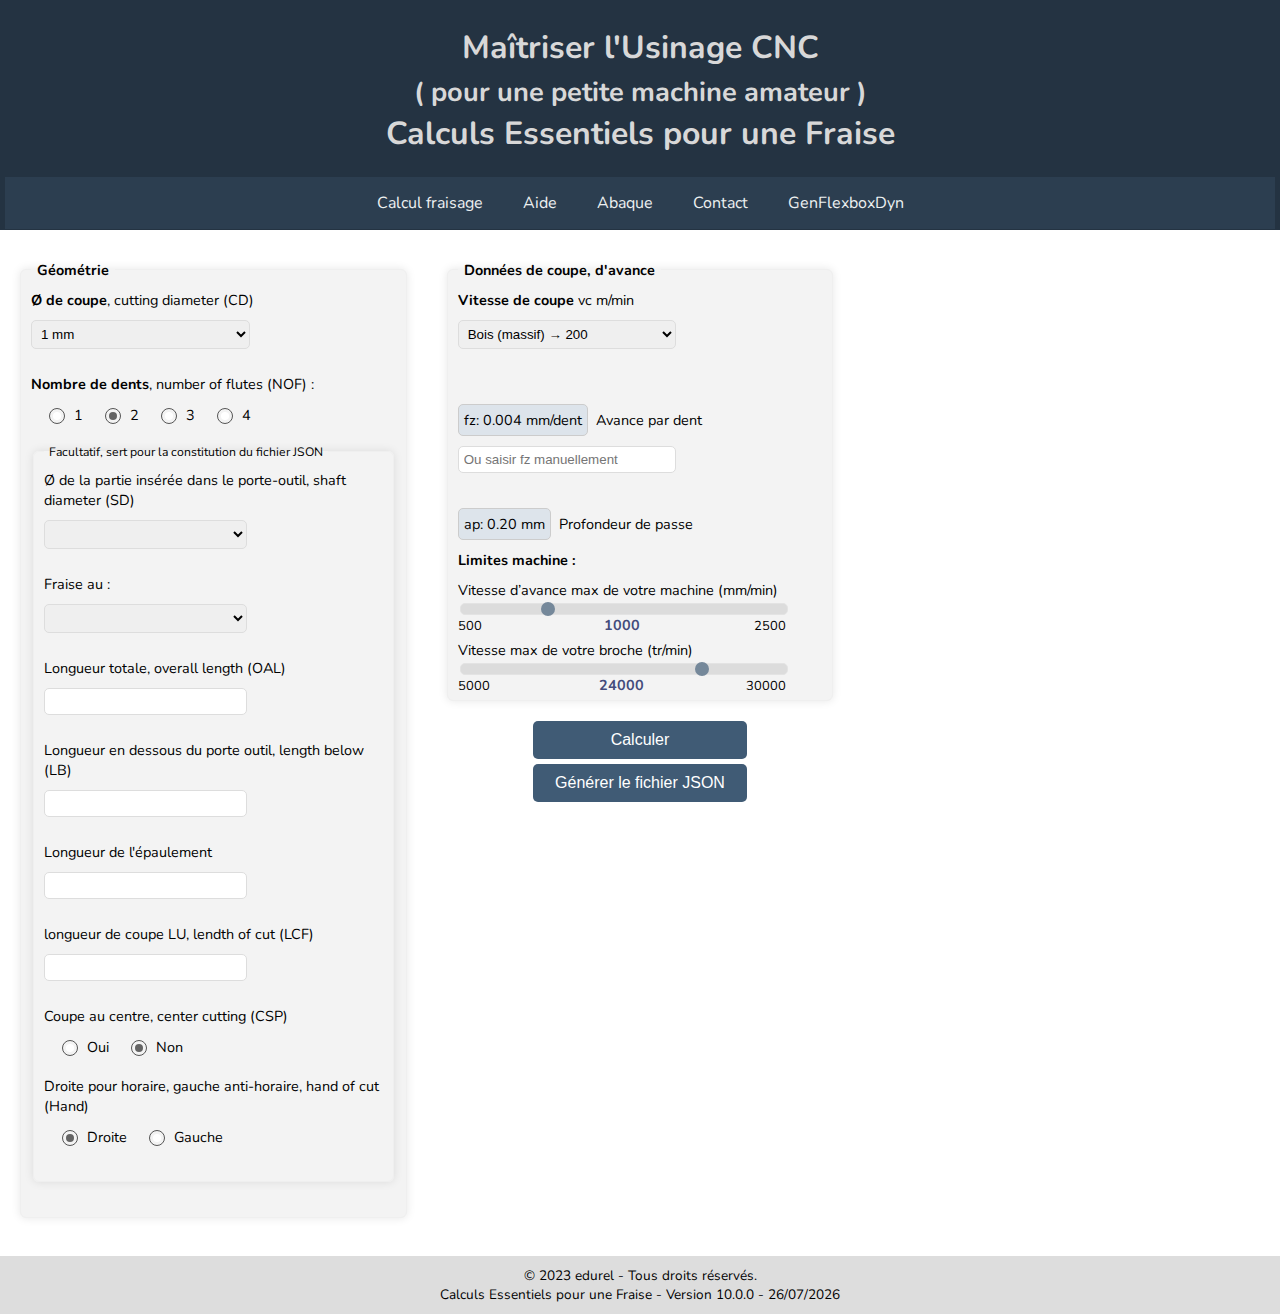
<file: index.html>
<!DOCTYPE html>
<html lang="fr">
<head>
<meta charset="UTF-8">
<title>Maîtriser l'Usinage CNC : Calculs Essentiels pour une Fraise</title>
<meta name="viewport" content="width=device-width, initial-scale=1.0">
<meta name="keywords" content="CNC, Fraisage, Vf, Vc, Fz, Vitesse de coupe, Vitesse d'avance, Fraise carbure, Paramètres d'usinage, Calculs de coupe, Fichier JSON, Profondeur de passe, Diamètre de l'outil, Nombre de dents">
<link rel="stylesheet" href="styles/styles.css">
</head>
<body>
<header>
    <h1>Maîtriser l'Usinage CNC<br>
        <span class="legendsize">( pour une petite machine amateur )</span><br>
        Calculs Essentiels pour une Fraise</h1>
    <nav> <a href="#">Calcul fraisage</a> <a href="aide.html">Aide</a> <a href="abaque.html">Abaque</a> <a href="contact.html">Contact</a> <a href="GenFlexboxDyn.html">GenFlexboxDyn</a></nav>
</header>
<div class="container">
    <div class="column">
        <form id="toolForm">
            <fieldset>
                <legend class="text-bold">&nbsp;Géométrie&nbsp;</legend>
                <label for="toolDiameter"><span class="text-bold">Ø de coupe</span>, cutting diameter (CD) </label>
                <select id="toolDiameter" name="toolDiameter">
                    <option value="1">1 mm</option>
                    <option value="2">2 mm</option>
                    <option value="2.5">2.5 mm</option>
                    <option value="3">3 mm</option>
                    <option value="3.175">3.175 mm</option>
                    <option value="4">4 mm</option>
                    <option value="5">5 mm</option>
                    <option value="6">6 mm</option>
                    <option value="8">8 mm</option>
                </select>
                <label><span class="text-bold">Nombre de dents</span>, number of flutes (NOF) :</label>
                <div class="radio-group">
                    <input type="radio" id="oneFlute" class="radio" name="numberOfFlutes" value="1">
                    <label for="oneFlute">
                    <div></div>
                    </label>
                    1
                    <input type="radio" id="twoFlutes" class="radio" name="numberOfFlutes" value="2" checked>
                    <label for="twoFlutes">
                    <div></div>
                    </label>
                    2
                    <input type="radio" id="threeFlutes" class="radio" name="numberOfFlutes" value="3">
                    <label for="threeFlutes">
                    <div></div>
                    </label>
                    3
                    <input type="radio" id="fourFlutes" class="radio" name="numberOfFlutes" value="4">
                    <label for="fourFlutes">
                    <div></div>
                    </label>
                    4 </div>
                <fieldset>
                    <legend class="legendsize">&nbsp;Facultatif, sert pour la constitution du fichier JSON&nbsp;</legend>
                    <label for="shaftDiameter">Ø de la partie insérée dans le porte-outil, shaft diameter (SD)</label>
                    <select id="shaftDiameter" name="shaftDiameter">
                        <option value="1">1 mm</option>
                        <option value="2">2 mm</option>
                        <option value="2.5">2.5 mm</option>
                        <option value="3">3 mm</option>
                        <option value="3.175">3.175 mm</option>
                        <option value="4">4 mm</option>
                        <option value="5">5 mm</option>
                        <option value="6">6 mm</option>
                        <option value="8">8 mm</option>
                    </select>
                    <label for="toolMaterial">Fraise au :</label>
                    <select id="toolMaterial" name="toolMaterial">
                        <option value="carbide">Carbure (Carbide)</option>
                        <option value="hss">Acier rapide (HSS - High-Speed Steel)</option>
                        <option value="ti coated">HSS revêtu de TiN, TiCN, TiAlN</option>
                        <option value="ceramics">Céramique</option>
                        <option value="Diamant">Diamant</option>
                    </select>
                    <label for="overAllLength">Longueur totale, overall length (OAL)</label>
                    <input type="number" id="overAllLength" name="overAllLength">
                    <label for="lengthBelow">Longueur en dessous du porte outil, length below (LB)</label>
                    <input type="number" id="lengthBelow" name="lengthBelow">
                    <label for="shoulderLength">Longueur de l'épaulement</label>
                    <input type="number" id="shoulderLength" name="shoulderLength">
                    <label for="lengthOfCut">longueur de coupe LU, lendth of cut (LCF)</label>
                    <input type="number" id="lengthOfCut" name="lengthOfCut">
                    <label for="CSP">Coupe au centre, center cutting (CSP)</label>
                    <div class="radio-group">
                        <input type="radio" id="CSPTrue" class="radio" name="CSP" value="true">
                        <label for="CSPTrue">
                        <div></div>
                        </label>
                        Oui
                        <input type="radio" id="CSPFalse" class="radio" name="CSP" value="false" checked>
                        <label for="CSPFalse">
                        <div></div>
                        </label>
                        Non </div>
                    <label for="HAND">Droite pour horaire, gauche anti-horaire, hand of cut (Hand)</label>
                    <div class="radio-group">
                        <input type="radio" id="HANDTrue" class="radio" name="HAND" value="true" checked>
                        <label for="HANDTrue">
                        <div></div>
                        </label>
                        Droite
                        <input type="radio" id="HANDFalse" class="radio" name="HAND" value="false">
                        <label for="HANDFalse">
                        <div></div>
                        </label>
                        Gauche </div>
                </fieldset>
            </fieldset>
        </form>
    </div>
    <div class="column">
        <form id="presetsForm">
            <fieldset>
                <legend class="text-bold">&nbsp;Données de coupe, d'avance&nbsp;</legend>
                <label for="vc"><span class="text-bold">Vitesse de coupe</span> vc m/min</label>
                <select id="vc" name="vc">
                    <option value="200">Bois (massif) → 200</option>
                    <option value="250">CTP, Bois tendre → 250</option>
                    <option value="350">MDF, Valcromat → 350</option>
                    <option value="300">PVC expansé, Forex, Komacel, etc. → 300</option>
                    <option value="201.01">PMMA, thermeplastiques → 200</option>
                    <option value="120">Aluminium 2017 A, 5083 → 120</option>
                    <option value="120.01">Cuivre, Laiton, Bronze → 120</option>
                </select>
                <label><span id="fz"></span>&nbsp;&nbsp;Avance par dent</label>
                <input type="number" id="manualFz" step="0.001" placeholder="Ou saisir fz manuellement">
                <label><span type="text" id="ap" name="ap"></span>&nbsp;&nbsp;Profondeur de passe</label>
                <label class="text-bold">Limites machine :</label>
                <div id="sliderContainer">
                    <label for="maxFeed">Vitesse d’avance max de votre machine (mm/min)</label>
                    <input type="range" id="maxFeed" min="500" max="2500" step="100" value="1000" oninput="updateMaxFeed(this.value)" class="slider">
                    <span id="minMaxFeed" class="unit">500</span><span id="currentMaxFeed">1000</span><span id="maxMaxFeed" class="unit">2500</span>
                    <label for="rotationSpeedSlider">Vitesse max de votre broche (tr/min)</label>
                    <input type="range" id="rotationSpeedSlider" min="5000" max="30000" step="1000" value="24000" oninput="updateRotationSpeed(this.value)" class="slider">
                    <span id="minRotationSpeed" class="unit">5000</span><span id="currentRotationSpeed">24000</span><span id="maxRotationSpeed" class="unit">30000</span></div>
            </fieldset>
        </form>
        <div align="center">
            <button type="button" onclick="calculate()">Calculer</button>
        </div>
        <div align="center">
            <button id="generateJSON">Générer le fichier JSON</button>
        </div>
    </div>
    <div class="column">
        <p id="result"></p>
    </div>
</div>
<footer>
    <p class="inline">&copy; 2023 edurel - Tous droits réservés.<br>
        Calculs Essentiels pour une Fraise - Version <span id="version"></span>&nbsp;-</p>
    <p id="date" class="inline"></p>
</footer>
<script src="script/paramGnral.js"></script>
<script src="script/cnc.js"></script>
</body>
</html>
</file>
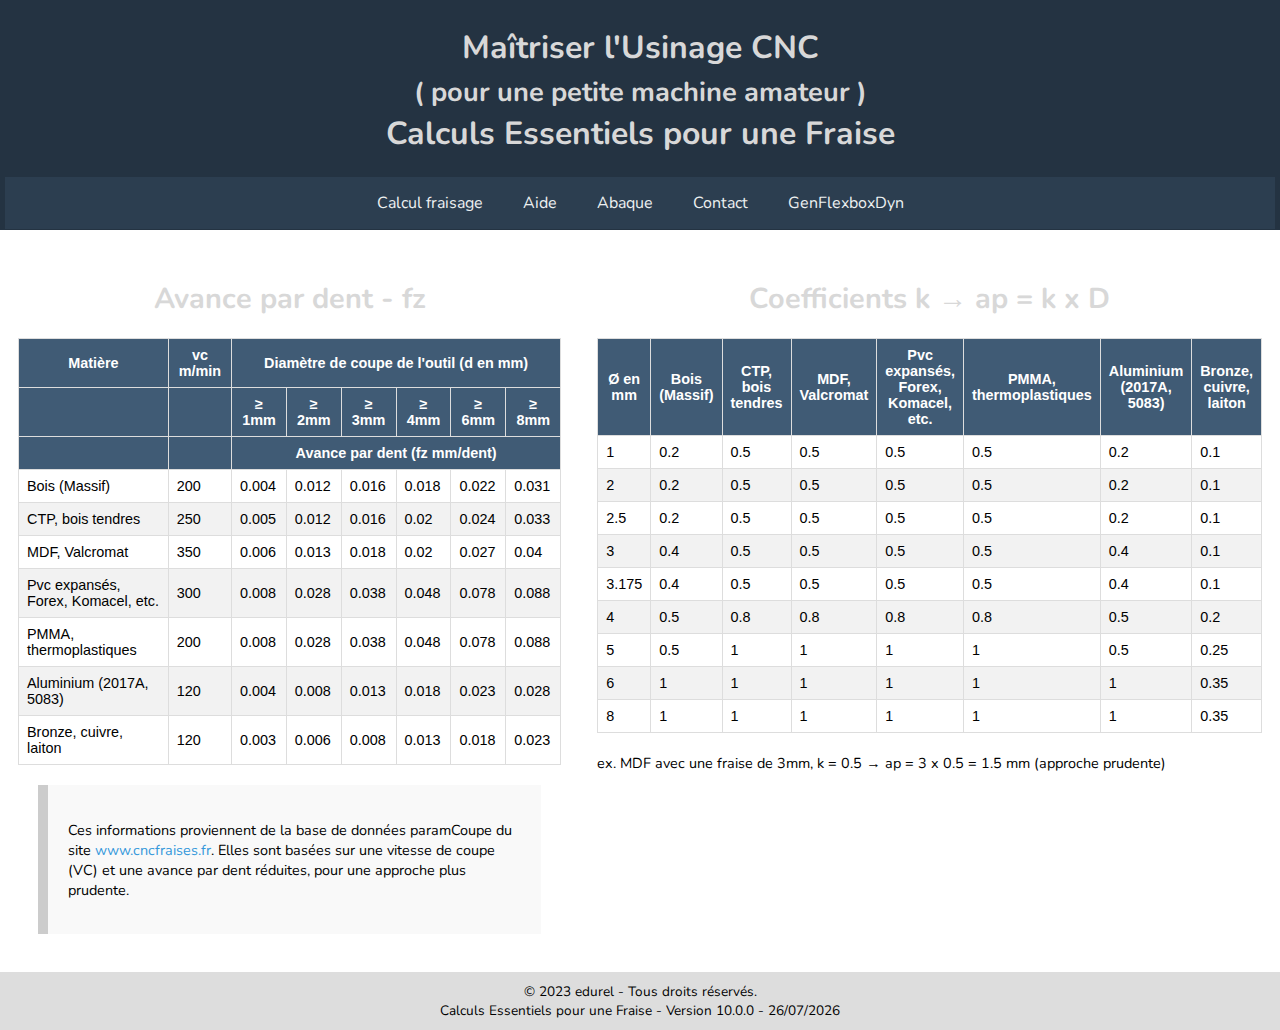
<file: abaque.html>
<!DOCTYPE html>
<html lang="en">
<head>
<meta charset="UTF-8">
<meta name="viewport" content="width=device-width, initial-scale=1.0">
<link rel="stylesheet" href="styles/styles.css">
<style>
table {
    width: 100%;
    border-collapse: collapse;
    margin: 20px 0;
    font-family: Arial, sans-serif;
}
th, td {
    border: 1px solid #ddd;
    padding: 8px;
    text-align: left;
}
th {
    background-color: #405B75;
    color: white;
    text-align: center;
}
tr:nth-child(even) {
    background-color: #f2f2f2;
}
tr:hover {
    background-color: #ddd;
}
blockquote {
    margin: 20px;
    padding: 20px;
    background-color: #f9f9f9;
    border-left: 10px solid #ccc;
}
blockquote a {
    color: #3498db; /* Couleur du texte */
    text-decoration: none; /* Supprime le soulignement */
}
blockquote a:hover {
    color: #90C7EC; /* Couleur d'arrière-plan lors du survol */
}

@media screen and (max-width: 768px) {
/* On force le tableau à ne pas dépasser la largeur de l'écran */
table {
    width: 100%;
    overflow-x: auto;
    display: block;
    font-size: 0.8em;
}
/* On ajoute des bordures pour distinguer les cellules */
th, td {
    border: 1px solid #ddd;
    padding: 8px;
}
/* On met en évidence les en-têtes de tableau */
th {
    background-color: #405B75;
}
}
</style>
<title>Abaque d'usinage pour une CNC type amateur</title>
</head>
<body>
<header>
    <h1>Maîtriser l'Usinage CNC<br>
        <span class="legendsize">( pour une petite machine amateur )</span><br>
        Calculs Essentiels pour une Fraise</h1>
    <nav> <a href="index.html">Calcul fraisage</a> <a href="aide.html">Aide</a> <a href="abaque.html">Abaque</a> <a href="contact.html">Contact</a> <a href="GenFlexboxDyn.html">GenFlexboxDyn</a></nav>
</header>
<div class="container">
    <div class="column">
        <h1>Avance par dent - fz</h1>
        <table>
            <thead>
                <tr>
                    <th>Matière</th>
                    <th>vc m/min</th>
                    <th colspan="6">Diamètre de coupe de l'outil (d en mm)</th>
                </tr>
                <tr>
                    <th></th>
                    <th></th>
                    <th>≥ 1mm</th>
                    <th>≥ 2mm</th>
                    <th>≥ 3mm</th>
                    <th>≥ 4mm</th>
                    <th>≥ 6mm</th>
                    <th>≥ 8mm</th>
                </tr>
                <tr>
                    <th></th>
                    <th></th>
                    <th colspan="6">Avance par dent (fz mm/dent)</th>
                </tr>
            </thead>
            <tbody>
                <tr>
                    <td>Bois (Massif)</td>
                    <td>200</td>
                    <td>0.004</td>
                    <td>0.012</td>
                    <td>0.016</td>
                    <td>0.018</td>
                    <td>0.022</td>
                    <td>0.031</td>
                </tr>
                <tr>
                    <td>CTP, bois tendres</td>
                    <td>250</td>
                    <td>0.005</td>
                    <td>0.012</td>
                    <td>0.016</td>
                    <td>0.02</td>
                    <td>0.024</td>
                    <td>0.033</td>
                </tr>
                <tr>
                    <td>MDF, Valcromat</td>
                    <td>350</td>
                    <td>0.006</td>
                    <td>0.013</td>
                    <td>0.018</td>
                    <td>0.02</td>
                    <td>0.027</td>
                    <td>0.04</td>
                </tr>
                <tr>
                    <td>Pvc expansés, Forex, Komacel, etc.</td>
                    <td>300</td>
                    <td>0.008</td>
                    <td>0.028</td>
                    <td>0.038</td>
                    <td>0.048</td>
                    <td>0.078</td>
                    <td>0.088</td>
                </tr>
                <tr>
                    <td>PMMA, thermoplastiques</td>
                    <td>200</td>
                    <td>0.008</td>
                    <td>0.028</td>
                    <td>0.038</td>
                    <td>0.048</td>
                    <td>0.078</td>
                    <td>0.088</td>
                </tr>
                <tr>
                    <td>Aluminium (2017A, 5083)</td>
                    <td>120</td>
                    <td>0.004</td>
                    <td>0.008</td>
                    <td>0.013</td>
                    <td>0.018</td>
                    <td>0.023</td>
                    <td>0.028</td>
                </tr>
                <tr>
                    <td>Bronze, cuivre, laiton</td>
                    <td>120</td>
                    <td>0.003</td>
                    <td>0.006</td>
                    <td>0.008</td>
                    <td>0.013</td>
                    <td>0.018</td>
                    <td>0.023</td>
                </tr>
            </tbody>
        </table>
        <blockquote cite="https://www.example.com">
            <p>Ces informations proviennent de la base de données paramCoupe du site <a href="https://www.cncfraises.fr/" target="_blank">www.cncfraises.fr</a>. Elles sont basées sur une vitesse de coupe (VC) et une avance par dent réduites, pour une approche plus prudente.</p>
        </blockquote>
    </div>
    <div class="column">
        <h1>Coefficients k → ap = k x D</h1>
        <table>
            <thead>
                <tr>
                    <th>Ø en mm</th>
                    <th>Bois (Massif)</th>
                    <th>CTP, bois tendres</th>
                    <th>MDF, Valcromat</th>
                    <th>Pvc expansés, Forex, Komacel, etc.</th>
                    <th>PMMA, thermoplastiques</th>
                    <th>Aluminium (2017A, 5083)</th>
                    <th>Bronze, cuivre, laiton</th>
                </tr>
            </thead>
            <tbody>
                <tr>
                    <td>1</td>
                    <td>0.2</td>
                    <td>0.5</td>
                    <td>0.5</td>
                    <td>0.5</td>
                    <td>0.5</td>
                    <td>0.2</td>
                    <td>0.1</td>
                </tr>
                <tr>
                    <td>2</td>
                    <td>0.2</td>
                    <td>0.5</td>
                    <td>0.5</td>
                    <td>0.5</td>
                    <td>0.5</td>
                    <td>0.2</td>
                    <td>0.1</td>
                </tr>
                <tr>
                    <td>2.5</td>
                    <td>0.2</td>
                    <td>0.5</td>
                    <td>0.5</td>
                    <td>0.5</td>
                    <td>0.5</td>
                    <td>0.2</td>
                    <td>0.1</td>
                </tr>
                <tr>
                    <td>3</td>
                    <td>0.4</td>
                    <td>0.5</td>
                    <td>0.5</td>
                    <td>0.5</td>
                    <td>0.5</td>
                    <td>0.4</td>
                    <td>0.1</td>
                </tr>
                <tr>
                    <td>3.175</td>
                    <td>0.4</td>
                    <td>0.5</td>
                    <td>0.5</td>
                    <td>0.5</td>
                    <td>0.5</td>
                    <td>0.4</td>
                    <td>0.1</td>
                </tr>
                <tr>
                    <td>4</td>
                    <td>0.5</td>
                    <td>0.8</td>
                    <td>0.8</td>
                    <td>0.8</td>
                    <td>0.8</td>
                    <td>0.5</td>
                    <td>0.2</td>
                </tr>
                <tr>
                    <td>5</td>
                    <td>0.5</td>
                    <td>1</td>
                    <td>1</td>
                    <td>1</td>
                    <td>1</td>
                    <td>0.5</td>
                    <td>0.25</td>
                </tr>
                <tr>
                    <td>6</td>
                    <td>1</td>
                    <td>1</td>
                    <td>1</td>
                    <td>1</td>
                    <td>1</td>
                    <td>1</td>
                    <td>0.35</td>
                </tr>
                <tr>
                    <td>8</td>
                    <td>1</td>
                    <td>1</td>
                    <td>1</td>
                    <td>1</td>
                    <td>1</td>
                    <td>1</td>
                    <td>0.35</td>
                </tr>
            </tbody>
        </table>
        <p>ex. MDF avec une fraise de 3mm, k = 0.5 → ap = 3 x 0.5 = 1.5 mm (approche prudente)</p>
    </div>
</div>
<footer>
    <p class="inline">&copy; 2023 edurel - Tous droits réservés.<br>
        Calculs Essentiels pour une Fraise - Version <span id="version"></span>&nbsp;-</p>
    <p id="date" class="inline"></p>
</footer>
<script src="script/paramGnral.js"></script>
</body>
</html>
</file>
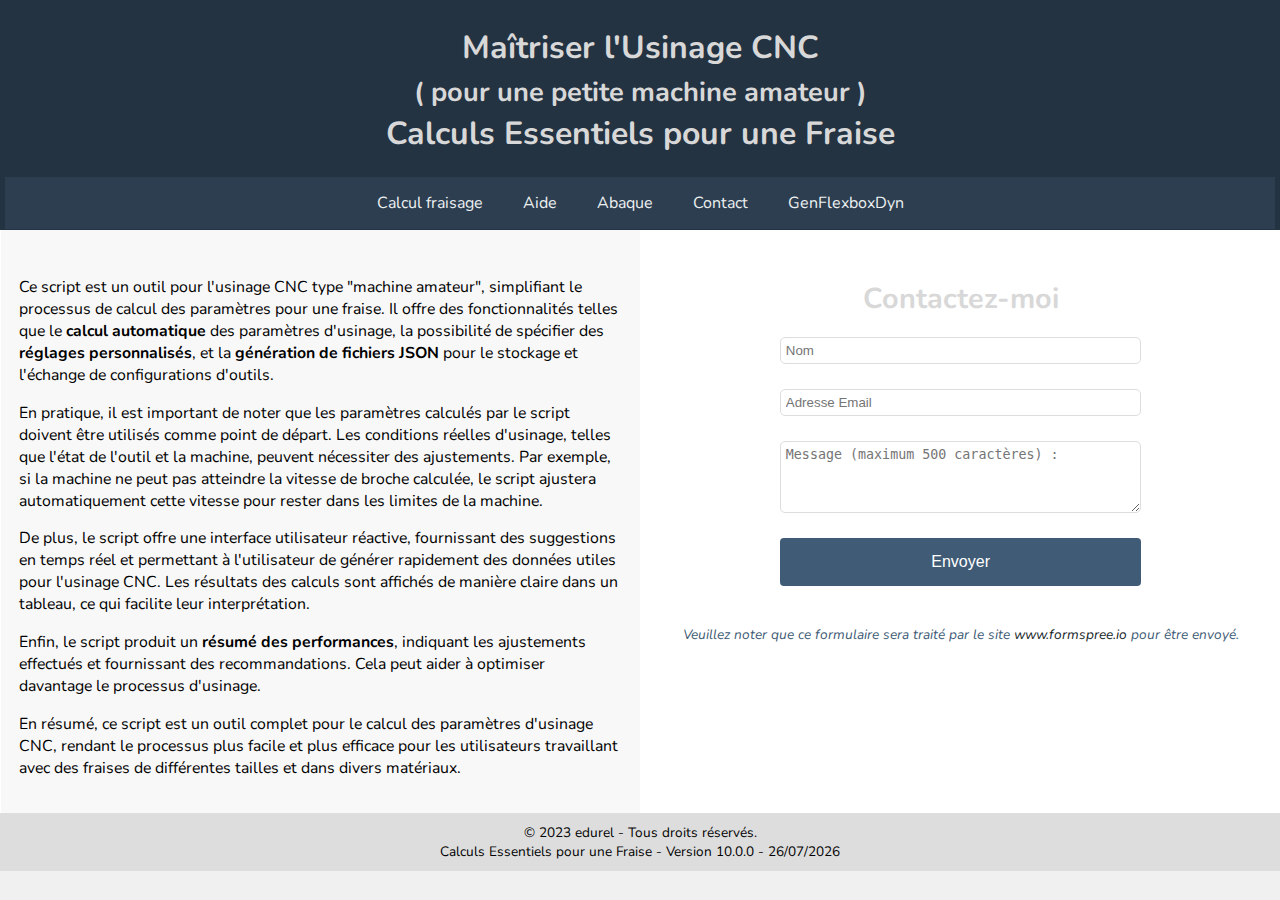
<file: contact.html>
<!DOCTYPE html>
<html lang="en">
<head>
<meta charset="UTF-8">
<meta name="viewport" content="width=device-width, initial-scale=1.0">
<link rel="stylesheet" href="styles/styles.css">
<title>Formulaire de Contact</title>
</head>
<body>
<header>
    <h1>Maîtriser l'Usinage CNC<br>
        <span class="legendsize">( pour une petite machine amateur )</span><br>
        Calculs Essentiels pour une Fraise</h1>
    <nav> <a href="index.html">Calcul fraisage</a> <a href="aide.html">Aide</a> <a href="abaque.html">Abaque</a> <a href="contact.html">Contact</a> <a href="GenFlexboxDyn.html">GenFlexboxDyn</a></nav>
</header>
<div class="container">
    <div class="column aideSize">
        <p>Ce script est un outil pour l'usinage CNC type "machine amateur", simplifiant le processus de calcul des paramètres pour une fraise. Il offre des fonctionnalités telles que le <span class="text-bold">calcul automatique</span> des paramètres d'usinage, la possibilité de spécifier des <span class="text-bold">réglages personnalisés</span>, et la <span class="text-bold">génération de fichiers JSON</span> pour le stockage et l'échange de configurations d'outils.</p>
        <p>En pratique, il est important de noter que les paramètres calculés par le script doivent être utilisés comme point de départ. Les conditions réelles d'usinage, telles que l'état de l'outil et la machine, peuvent nécessiter des ajustements. Par exemple, si la machine ne peut pas atteindre la vitesse de broche calculée, le script ajustera automatiquement cette vitesse pour rester dans les limites de la machine.</p>
        <p>De plus, le script offre une interface utilisateur réactive, fournissant des suggestions en temps réel et permettant à l'utilisateur de générer rapidement des données utiles pour l'usinage CNC. Les résultats des calculs sont affichés de manière claire dans un tableau, ce qui facilite leur interprétation.</p>
        <p>Enfin, le script produit un <span class="text-bold">résumé des performances</span>, indiquant les ajustements effectués et fournissant des recommandations. Cela peut aider à optimiser davantage le processus d'usinage.</p>
        <p>En résumé, ce script est un outil complet pour le calcul des paramètres d'usinage CNC, rendant le processus plus facile et plus efficace pour les utilisateurs travaillant avec des fraises de différentes tailles et dans divers matériaux.</p>
    </div>
    <div class="column">
        <h1>Contactez-moi</h1>
        <form class="form" action="https://formspree.io/f/xayggyew" method="post">
            <input type="text" id="name" name="name" placeholder="Nom" autocomplete="off" required>
            <input type="email" id="email" name="email" placeholder="Adresse Email" autocomplete="off" required>
            <textarea id="message" name="message" rows="4" placeholder="Message (maximum 500 caractères) :" maxlength="500" required></textarea>
            <input type="submit" value="Envoyer">
            <p style="font-style:italic; font-size:0.95em; color:#405B75;">Veuillez noter que ce formulaire sera traité par le site <a href="https://formspree.io" target="_blank" style="color:#151E27; text-decoration: none;">www.formspree.io</a> pour être envoyé.</p>
        </form>
    </div>
</div>
<footer>
    <p class="inline">&copy; 2023 edurel - Tous droits réservés.<br>
        Calculs Essentiels pour une Fraise - Version <span id="version"></span>&nbsp;-</p>
    <p id="date" class="inline"></p>
</footer>
<script src="script/paramGnral.js"></script>
</body>
</html>
</file>
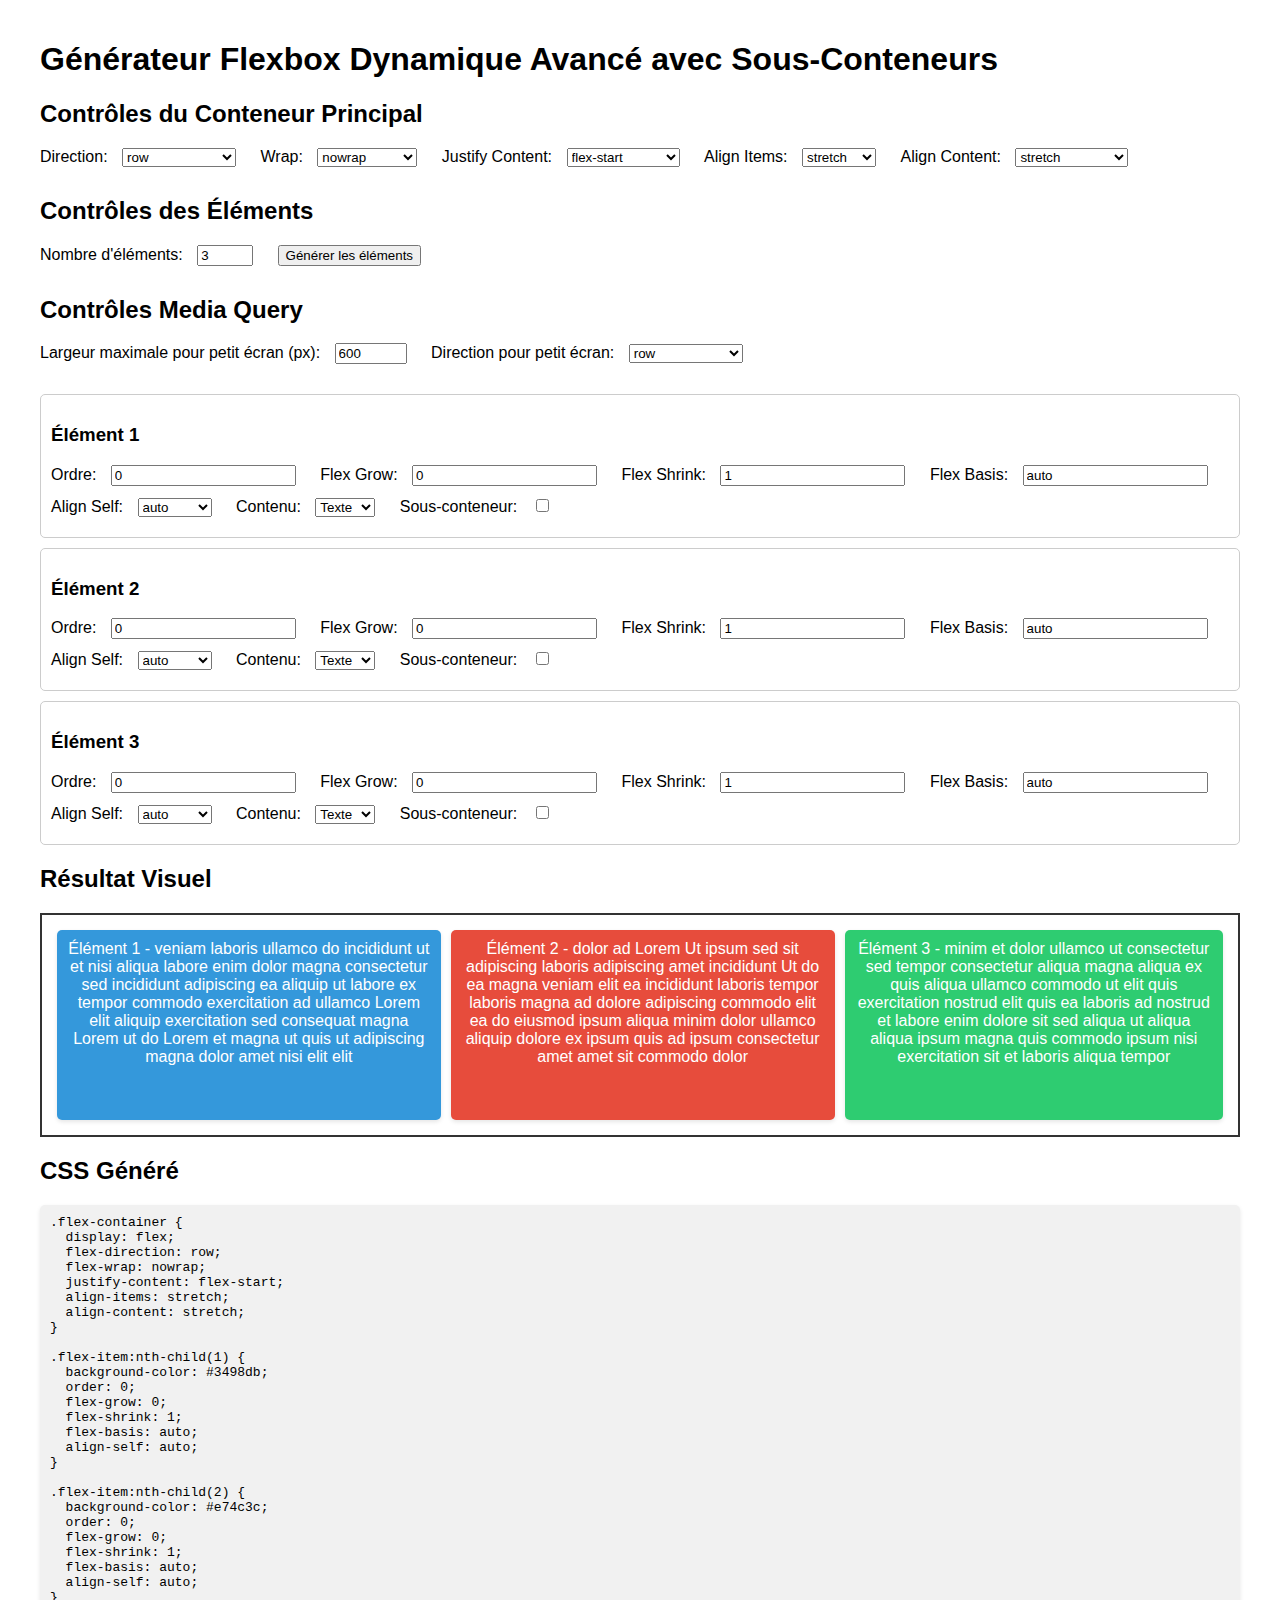
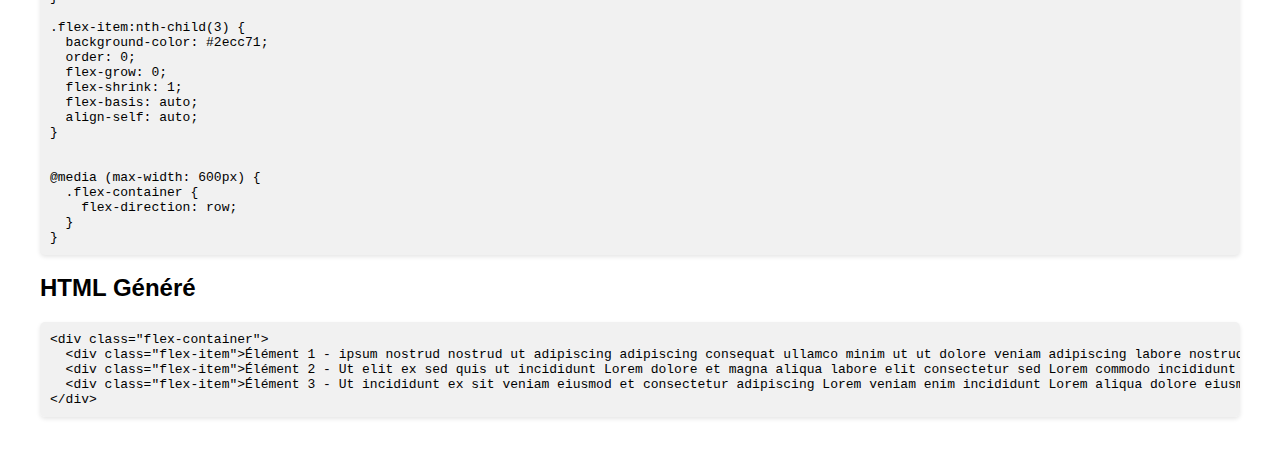
<file: GenFlexboxDyn.html>
<!DOCTYPE html>
<html lang="fr">
<head>
  <meta charset="UTF-8">
  <meta name="viewport" content="width=device-width, initial-scale=1.0">
  <title>Générateur Flexbox Dynamique Avancé</title>
  <style>
    body {
  font-family: Arial, sans-serif;
  padding: 20px;
  max-width: 1200px;
  margin: 0 auto;
}

#controlPanel, #itemControls {
  margin-bottom: 20px;
}

label {
  display: inline-block;
  margin-right: 10px;
  margin-bottom: 5px;
}

input, select {
  margin-right: 20px;
  margin-bottom: 10px;
}

#flexContainer {
  border: 2px solid #333;
  padding: 10px;
  margin-bottom: 20px;
  min-height: 200px;
}

.flex-item {
  color: white;
  padding: 10px;
  margin: 5px;
  text-align: center;
  min-width: 100px;
  min-height: 50px;
  background-color: #555; /* Ajout d'une couleur de fond */
  border-radius: 5px; /* Coins arrondis */
  box-shadow: 0 2px 4px rgba(0, 0, 0, 0.1); /* Ombre légère */
}

.sub-container {
  border: 2px dashed #666;
  padding: 5px;
  margin: 5px;
  border-radius: 10px; /* Coins plus arrondis */
}

pre {
  background-color: #f1f1f1;
  padding: 10px;
  border-radius: 5px;
  overflow-x: auto;
  box-shadow: 0 2px 4px rgba(0, 0, 0, 0.1);
}

.item-control {
  border: 1px solid #ccc;
  padding: 10px;
  margin-bottom: 10px;
  border-radius: 5px;
}

.sub-container-controls {
  margin-left: 20px;
  padding-left: 10px;
  border-left: 2px solid #ccc;
}

.flex-item img {
  max-width: 100%;
  height: auto;
  border-radius: 5px; /* Coins arrondis pour les images */
  box-shadow: 0 2px 4px rgba(0, 0, 0, 0.1);
}

  </style>
</head>
<body>
<h1>Générateur Flexbox Dynamique Avancé avec Sous-Conteneurs</h1>

<div id="controlPanel">
  <h2>Contrôles du Conteneur Principal</h2>
  <label for="containerDirection">Direction:</label>
  <select id="containerDirection">
    <option value="row">row</option>
    <option value="row-reverse">row-reverse</option>
    <option value="column">column</option>
    <option value="column-reverse">column-reverse</option>
  </select>

  <label for="containerWrap">Wrap:</label>
  <select id="containerWrap">
    <option value="nowrap">nowrap</option>
    <option value="wrap">wrap</option>
    <option value="wrap-reverse">wrap-reverse</option>
  </select>

  <label for="containerJustify">Justify Content:</label>
  <select id="containerJustify">
    <option value="flex-start">flex-start</option>
    <option value="flex-end">flex-end</option>
    <option value="center">center</option>
    <option value="space-between">space-between</option>
    <option value="space-around">space-around</option>
    <option value="space-evenly">space-evenly</option>
  </select>

  <label for="containerAlign">Align Items:</label>
  <select id="containerAlign">
    <option value="stretch">stretch</option>
    <option value="flex-start">flex-start</option>
    <option value="flex-end">flex-end</option>
    <option value="center">center</option>
    <option value="baseline">baseline</option>
  </select>

  <label for="containerAlignContent">Align Content:</label>
  <select id="containerAlignContent">
    <option value="stretch">stretch</option>
    <option value="flex-start">flex-start</option>
    <option value="flex-end">flex-end</option>
    <option value="center">center</option>
    <option value="space-between">space-between</option>
    <option value="space-around">space-around</option>
  </select>

  <h2>Contrôles des Éléments</h2>
  <label for="itemCount">Nombre d'éléments:</label>
  <input type="number" id="itemCount" min="1" max="10" value="3">
  
  <button id="generateItems">Générer les éléments</button>

  <h2>Contrôles Media Query</h2>
  <label for="mediaQueryWidth">Largeur maximale pour petit écran (px):</label>
  <input type="number" id="mediaQueryWidth" min="200" max="1200" value="600">
  <label for="smallScreenDirection">Direction pour petit écran:</label>
  <select id="smallScreenDirection">
    <option value="row">row</option>
    <option value="row-reverse">row-reverse</option>
    <option value="column">column</option>
    <option value="column-reverse">column-reverse</option>
  </select>
</div>

<div id="itemControls"></div>

<h2>Résultat Visuel</h2>
<div id="flexContainer"></div>

<h2>CSS Généré</h2>
<pre id="cssOutput"></pre>

<h2>HTML Généré</h2>
<pre id="htmlOutput"></pre>

<script>
// Références aux éléments HTML nécessaires
const containerDirection = document.getElementById('containerDirection');
const containerWrap = document.getElementById('containerWrap');
const containerJustify = document.getElementById('containerJustify');
const containerAlign = document.getElementById('containerAlign');
const containerAlignContent = document.getElementById('containerAlignContent');
const itemCount = document.getElementById('itemCount');
const generateItemsBtn = document.getElementById('generateItems');
const itemControls = document.getElementById('itemControls');
const flexContainer = document.getElementById('flexContainer');
const cssOutput = document.getElementById('cssOutput');
const htmlOutput = document.getElementById('htmlOutput');
const mediaQueryWidth = document.getElementById('mediaQueryWidth');
const smallScreenDirection = document.getElementById('smallScreenDirection');

const colors = [
  '#3498db', '#e74c3c', '#2ecc71', '#f39c12', '#9b59b6', 
  '#1abc9c', '#d35400', '#34495e', '#16a085', '#c0392b'
];

// Ajouter un écouteur d'événement au bouton de génération d'éléments
generateItemsBtn.addEventListener('click', generateItems);

// Ajouter des écouteurs d'événement pour chaque contrôle de conteneur flex
[containerDirection, containerWrap, containerJustify, containerAlign, containerAlignContent, mediaQueryWidth, smallScreenDirection].forEach(el => {
  el.addEventListener('change', updateFlexbox);
});

// Fonction pour générer un texte aléatoire avec un nombre de mots spécifié
function generateRandomText(wordCount) {
  const words = ['Lorem', 'ipsum', 'dolor', 'sit', 'amet', 'consectetur', 'adipiscing', 'elit', 'sed', 'do', 'eiusmod', 'tempor', 'incididunt', 'ut', 'labore', 'et', 'dolore', 'magna', 'aliqua', 'Ut', 'enim', 'ad', 'minim', 'veniam', 'quis', 'nostrud', 'exercitation', 'ullamco', 'laboris', 'nisi', 'ut', 'aliquip', 'ex', 'ea', 'commodo', 'consequat'];
  let text = '';
  for (let i = 0; i < wordCount; i++) {
    text += words[Math.floor(Math.random() * words.length)] + ' ';
  }
  return text.trim();
}

// Fonction pour générer les éléments flexibles
function generateItems() {
  const count = parseInt(itemCount.value);
  itemControls.innerHTML = '';
  flexContainer.innerHTML = '';
  
  for (let i = 1; i <= count; i++) {
    // Créer les contrôles pour chaque élément
    const itemControl = document.createElement('div');
    itemControl.className = 'item-control';
    itemControl.innerHTML = `
      <h3>Élément ${i}</h3>
      <label for="order${i}">Ordre:</label>
      <input type="number" id="order${i}" value="0" min="0">
      <label for="grow${i}">Flex Grow:</label>
      <input type="number" id="grow${i}" min="0" value="0" step="1">
      <label for="shrink${i}">Flex Shrink:</label>
      <input type="number" id="shrink${i}" min="0" value="1" step="1">
      <label for="basis${i}">Flex Basis:</label>
      <input type="text" id="basis${i}" value="auto">
      <label for="align${i}">Align Self:</label>
      <select id="align${i}">
        <option value="auto">auto</option>
        <option value="flex-start">flex-start</option>
        <option value="flex-end">flex-end</option>
        <option value="center">center</option>
        <option value="baseline">baseline</option>
        <option value="stretch">stretch</option>
      </select>
      <label for="content${i}">Contenu:</label>
      <select id="content${i}">
        <option value="text">Texte</option>
        <option value="image">Image</option>
      </select>
      <label for="subContainer${i}">Sous-conteneur:</label>
      <input type="checkbox" id="subContainer${i}">
      <div id="subContainerControls${i}" class="sub-container-controls" style="display: none;">
        <label for="subContainerItems${i}">Nombre d'éléments:</label>
        <input type="number" id="subContainerItems${i}" min="1" max="5" value="2">
        <label for="subContainerDirection${i}">Direction:</label>
        <select id="subContainerDirection${i}">
          <option value="row">row</option>
          <option value="row-reverse">row-reverse</option>
          <option value="column">column</option>
          <option value="column-reverse">column-reverse</option>
        </select>
        <label for="subContainerJustify${i}">Justify Content:</label>
        <select id="subContainerJustify${i}">
          <option value="flex-start">flex-start</option>
          <option value="flex-end">flex-end</option>
          <option value="center">center</option>
          <option value="space-between">space-between</option>
          <option value="space-around">space-around</option>
          <option value="space-evenly">space-evenly</option>
        </select>
        <label for="subContainerAlign${i}">Align Items:</label>
        <select id="subContainerAlign${i}">
          <option value="stretch">stretch</option>
          <option value="flex-start">flex-start</option>
          <option value="flex-end">flex-end</option>
          <option value="center">center</option>
          <option value="baseline">baseline</option>
        </select>
        <label for="subContent${i}">Contenu des sous-éléments:</label>
        <select id="subContent${i}">
          <option value="text">Texte</option>
          <option value="image">Image</option>
        </select>
      </div>
    `;
    itemControls.appendChild(itemControl);
    
    // Créer les éléments flexibles
    const flexItem = document.createElement('div');
    flexItem.className = 'flex-item';
    flexItem.textContent = `Élément ${i}`;
    flexItem.style.backgroundColor = colors[(i - 1) % colors.length];
    flexContainer.appendChild(flexItem);
    
    // Ajouter des écouteurs d'événements pour les contrôles des éléments
    ['order', 'grow', 'shrink', 'basis', 'align', 'content', 'subContainer', 'subContainerItems', 'subContainerDirection', 'subContainerJustify', 'subContainerAlign', 'subContent'].forEach(prop => {
      const element = document.getElementById(`${prop}${i}`);
      if (element) {
        element.addEventListener('change', updateFlexbox);
      }
    });

    // Afficher/masquer les contrôles du sous-conteneur
    document.getElementById(`subContainer${i}`).addEventListener('change', function() {
      document.getElementById(`subContainerControls${i}`).style.display = this.checked ? 'block' : 'none';
      updateFlexbox();
    });
  }
  
  // Mettre à jour le conteneur flex
  updateFlexbox();
}

// Fonction pour mettre à jour le style du conteneur flex et des éléments flexibles
function updateFlexbox() {
  const count = parseInt(itemCount.value);
  let containerStyle = `
  display: flex;
  flex-direction: ${containerDirection.value};
  flex-wrap: ${containerWrap.value};
  justify-content: ${containerJustify.value};
  align-items: ${containerAlign.value};
  align-content: ${containerAlignContent.value};
`;
  let itemStyles = '';
  let htmlContent = '';
  
  flexContainer.style.display = 'flex';
  flexContainer.style.flexDirection = containerDirection.value;
  flexContainer.style.flexWrap = containerWrap.value;
  flexContainer.style.justifyContent = containerJustify.value;
  flexContainer.style.alignItems = containerAlign.value;
  flexContainer.style.alignContent = containerAlignContent.value;

  for (let i = 1; i <= count; i++) {
    const order = document.getElementById(`order${i}`).value;
    const grow = document.getElementById(`grow${i}`).value;
    const shrink = document.getElementById(`shrink${i}`).value;
    const basis = document.getElementById(`basis${i}`).value;
    const align = document.getElementById(`align${i}`).value;
    const content = document.getElementById(`content${i}`).value;
    const isSubContainer = document.getElementById(`subContainer${i}`).checked;
    
    let flexItem;
    if (isSubContainer) {
      // Création et style des sous-conteneurs flexibles
      const subContainerItems = document.getElementById(`subContainerItems${i}`).value;
      const subContainerDirection = document.getElementById(`subContainerDirection${i}`).value;
      const subContainerJustify = document.getElementById(`subContainerJustify${i}`).value;
      const subContainerAlign = document.getElementById(`subContainerAlign${i}`).value;
      const subContent = document.getElementById(`subContent${i}`).value;
      
      flexItem = document.createElement('div');
      flexItem.className = 'sub-container';
      flexItem.style.display = 'flex';
      flexItem.style.flexDirection = subContainerDirection;
      flexItem.style.justifyContent = subContainerJustify;
      flexItem.style.alignItems = subContainerAlign;
      
      for (let j = 1; j <= subContainerItems; j++) {
        const subItem = document.createElement('div');
        subItem.className = 'flex-item';
        if (subContent === 'text') {
          subItem.textContent = `Sous-élément ${j} - ${generateRandomText(20)}`;
        } else if (subContent === 'image') {
          const img = document.createElement('img');
          img.src = 'https://placehold.co/400';
          img.alt = `Image pour sous-élément ${j}`;
          img.style.maxWidth = '100%';
          subItem.appendChild(img);
        }
        subItem.style.backgroundColor = colors[(i + j - 1) % colors.length];
        flexItem.appendChild(subItem);
      }
      
      itemStyles += `
.sub-container:nth-child(${i}) {
  display: flex;
  flex-direction: ${subContainerDirection};
  justify-content: ${subContainerJustify};
  align-items: ${subContainerAlign};
  order: ${order};
  flex-grow: ${grow};
  flex-shrink: ${shrink};
  flex-basis: ${basis};
  align-self: ${align};
}
`;
      
      htmlContent += `  <div class="sub-container">\n`;
      for (let j = 1; j <= subContainerItems; j++) {
        htmlContent += `    <div class="flex-item">${subContent === 'text' ? `Sous-élément ${j} - ${generateRandomText(20)}` : `<img src="https://placehold.co/400" alt="Image pour sous-élément ${j}" style="max-width:100%;">`}</div>\n`;
      }
      htmlContent += `  </div>\n`;
    } else {
      // Création et style des éléments flexibles simples
      flexItem = document.createElement('div');
      flexItem.className = 'flex-item';
      if (content === 'text') {
        flexItem.textContent = `Élément ${i} - ${generateRandomText(50)}`;
      } else if (content === 'image') {
        const img = document.createElement('img');
        img.src = 'https://placehold.co/400';
        img.alt = `Image pour élément ${i}`;
        img.style.maxWidth = '100%';
        flexItem.appendChild(img);
      }
      flexItem.style.backgroundColor = colors[(i - 1) % colors.length];
      
      itemStyles += `
.flex-item:nth-child(${i}) {
  background-color: ${colors[(i - 1) % colors.length]};
  order: ${order};
  flex-grow: ${grow};
  flex-shrink: ${shrink};
  flex-basis: ${basis};
  align-self: ${align};
}
`;
      
      htmlContent += `  <div class="flex-item">${content === 'text' ? `Élément ${i} - ${generateRandomText(50)}` : `<img src="https://placehold.co/400" alt="Image pour élément ${i}" style="max-width:100%;">`}</div>\n`;
    }
    
    flexItem.style.order = order;
    flexItem.style.flexGrow = grow;
    flexItem.style.flexShrink = shrink;
    flexItem.style.flexBasis = basis;
    flexItem.style.alignSelf = align;
    
    if (flexContainer.children[i-1]) {
      flexContainer.replaceChild(flexItem, flexContainer.children[i-1]);
    } else {
      flexContainer.appendChild(flexItem);
    }
  }
  
  // Générer et ajouter les styles CSS pour les media queries
  const mediaQueryStyle = `
@media (max-width: ${mediaQueryWidth.value}px) {
  .flex-container {
    flex-direction: ${smallScreenDirection.value};
  }
}
`;

  // Mettre à jour les zones de sortie de CSS et HTML
  cssOutput.textContent = `.flex-container {${containerStyle}}\n${itemStyles}\n${mediaQueryStyle}`;
  htmlOutput.textContent = `<div class="flex-container">\n${htmlContent}</div>`;
}

// Générer les éléments flexibles au chargement initial de la page
generateItems();
updateFlexbox();

</script>
</body>
</html>
</file>
<file: styles/styles.css>
@charset "utf-8";
/* CSS Document */
@import url('https://fonts.googleapis.com/css2?family=Nunito:wght@400;700&display=swap');
* {
    box-sizing: border-box;
}
body {
    font-family: 'Nunito', sans-serif;
    font-size: 1rem;
    margin: 0;
    height: 100vh;
    background-color: #f0f0f0;
}
header {
    width: 100%;
    background-color: #243342;
    color: #fff;
    padding-top: 5px;
    padding-right: 5px;
    padding-left: 5px;
    padding-bottom: 1px;
    text-align: center;
}
nav {
    display: flex;
    justify-content: center;
    background-color: #2c3e50; /* Choisissez une couleur de fond qui convient */
}
nav a {
    color: #ecf0f1; /* Couleur du texte */
    margin-top: 5px;
    margin-bottom: 5px;
    padding: 10px 20px;
    text-decoration: none;
    text-align: center;
    transition: background-color 0.3s, color 0.3s; /* Ajout d'une transition pour un effet plus fluide */
    border-radius: 4px;
}
nav a:hover {
    background-color: #5A7FA3; /* Couleur de fond au survol */
    color: #1A242F; /* Couleur du texte au survol */
}
h1 {
    text-align: center;
    color: #D8D8D8;
}
ul {
    list-style-type: none;
}
semantics {
    font-size: 1.2em;
    margin-left: 10px;
}
fieldset {
    display: flex;
    flex-direction: column;
    background-color: #F3F3F3;
    border-radius: 6px;
    box-shadow: 0 0 10px rgba(0, 0, 0, 0.1);
    padding-top: 10px;
    padding-right: 10px;
    padding-left: 10px;
    padding-bottom: 15px;
    margin-bottom: 20px;
    border-width: 1px;
}
label {
    margin-bottom: 10px;
}
input, textarea, select {
    width: 60%;
    padding: 5px;
    margin-bottom: 25px;
    border: 1px solid #ddd;
    border-radius: 5px;
    box-sizing: border-box;
}
input[type="submit"] {
    background-color: #405B75;
    color: white;
    border: none;
    padding: 15px 20px;
    text-align: center;
    text-decoration: none;
    display: inline-block;
    font-size: 16px;
    cursor: pointer;
    border-radius: 4px;
}
input[type="submit"]:hover {
    background-color: #4F7091;
}
button {
    width: 55%;
    padding: 10px 20px;
    background-color: #405B75;
    color: #fff;
    border: none;
    border-radius: 5px;
    cursor: pointer;
    font-size: 16px;
    margin-bottom: 5px;
}
footer {
    padding: 10px;
    text-align: center;
    background: #ddd;
    font-size: 0.85em;
}
#result {
    text-align: left;
}
#sliderContainer {
    position: relative;
    width: 90%;
}
#rotationSpeedSlider {
    margin-bottom: 10px;
}
#minRotationSpeed, #currentRotationSpeed, #maxRotationSpeed {
    position: absolute;
    bottom: -10px;
}
#minMaxFeed, #currentMaxFeed, #maxMaxFeed {
    position: absolute;
    bottom: 50px; /* Ajustez la distance verticale en fonction de vos besoins */
}
#minRotationSpeed, #minMaxFeed {
    left: 0;
}
#currentRotationSpeed, #currentMaxFeed {
    left: 50%;
    transform: translateX(-50%);
    font-weight: bold;
    color: #444C7C;
}
#maxRotationSpeed, #maxMaxFeed {
    right: 0;
}
#fz {
    border: 1px solid #ccc; /* Bordure grise de 1 pixel */
    margin-top: 30px;
    padding: 5px; /* Ajout de marge interne pour un meilleur espacement */
    display: inline-block; /* Pour que la bordure s'ajuste à la largeur du texte */
    border-radius: 5px; /* Coins arrondis */
    background-color: #DDE4EB;
}
#ap {
    border: 1px solid #ccc; /* Bordure grise de 1 pixel */
    margin-top: 10px;
    padding: 5px; /* Ajout de marge interne pour un meilleur espacement */
    display: inline-block; /* Pour que la bordure s'ajuste à la largeur du texte */
    border-radius: 5px; /* Coins arrondis */
    background-color: #DDE4EB;
}
.container {
    display: flex;
    font-size: 0.9em;
    background-color: #ffffff;
}
.column {
    flex: 1; /*permet aux colonnes de prendre une quantité égale d'espace disponible dans le conteneur parent, les étirant pour qu'elles occupent la totalité de l'espace disponible*/
    padding-top: 30px;
    padding-right: 18px;
    padding-left: 18px;
    padding-bottom: 18px; /*espace à l'intérieur de chaque colonne*/
}
.legendsize {
    font-size: 0.85em;
}
.inline {
    display: inline;
}
.radio {
    display: none;
}
.radio-group label {
    border: 1px solid #555555;
    height: 16px;
    width: 16px;
    margin-top: 4px;
    margin-right: 5px;
    margin-left: 18px;
    margin-bottom: 20px;
    display: inline-flex;
    align-items: center;
    justify-content: center;
    border-radius: 50%;
}
.radio-group label div {
    width: 8px;
    height: 8px;
    background-color: #FFF;
    border-radius: 50%;
    transition: background-color 0.3s ease;
}
.radio:checked + label div {
    background-color: #636363;
}
.text-bold {
    font-weight: bold;
}
.margSize {
    margin-top: 0px;
}
.aideSize {
    font-size: 1.1em;
    background-color: rgba(248, 248, 248, 1.00);
    margin-right: 0.1%;
    margin-left: 0.1%;
}
.unit {
    font-size: 0.9em; /* Réduire la taille des unités à 80% */
}
#resultTable {
    width: 100%;
    margin: 20px auto;
    border-collapse: collapse;
    box-shadow: 0 0 10px rgba(0, 0, 0, 0.1);
    background-color: #fff;
}
#resultTable th, #resultTable td {
    padding: 8px;
    border-bottom: 1px solid #EBEBEB;
}
.colData {
    color: rgba(255, 255, 255, 1.00);
}
#resultTable th, .data {
    background-color: #405B75;
    color: #D3D3D3;
}
.highlighted {
    color: #444C7C;
    font-weight: bold;
}
.size {
    color: #434343;
    font-weight: bold;
    font-size: 1rem;
}
#resultTable td.size {
    background-color: #eee;
}
.center {
    text-align: center;
}
.form {
    display: flex;
    align-items: center;
    flex-direction: column;
    height: 100%;
}
.slider {
    -webkit-appearance: none;
    width: 100%;
    height: 1px;
    border-radius: 5px;
    background-color: #d3d3d3;
    outline: none;
    opacity: 0.7;
    -webkit-transition: .2s;
    transition: opacity .2s;
}
.slider:hover {
    opacity: 1;
}
.slider::-webkit-slider-thumb {
    -webkit-appearance: none;
    appearance: none;
    width: 14px;
    height: 14px;
    border-radius: 50%;
    background-color: #405B75;
    cursor: pointer;
}
.slider::-moz-range-thumb {
    width: 14px;
    height: 14px;
    border-radius: 50%;
    background-color: #405B75;
    cursor: pointer;
}
@media screen and (max-width: 760px) {
    .container, nav {
        flex-direction: column;
    }
}
</file>
